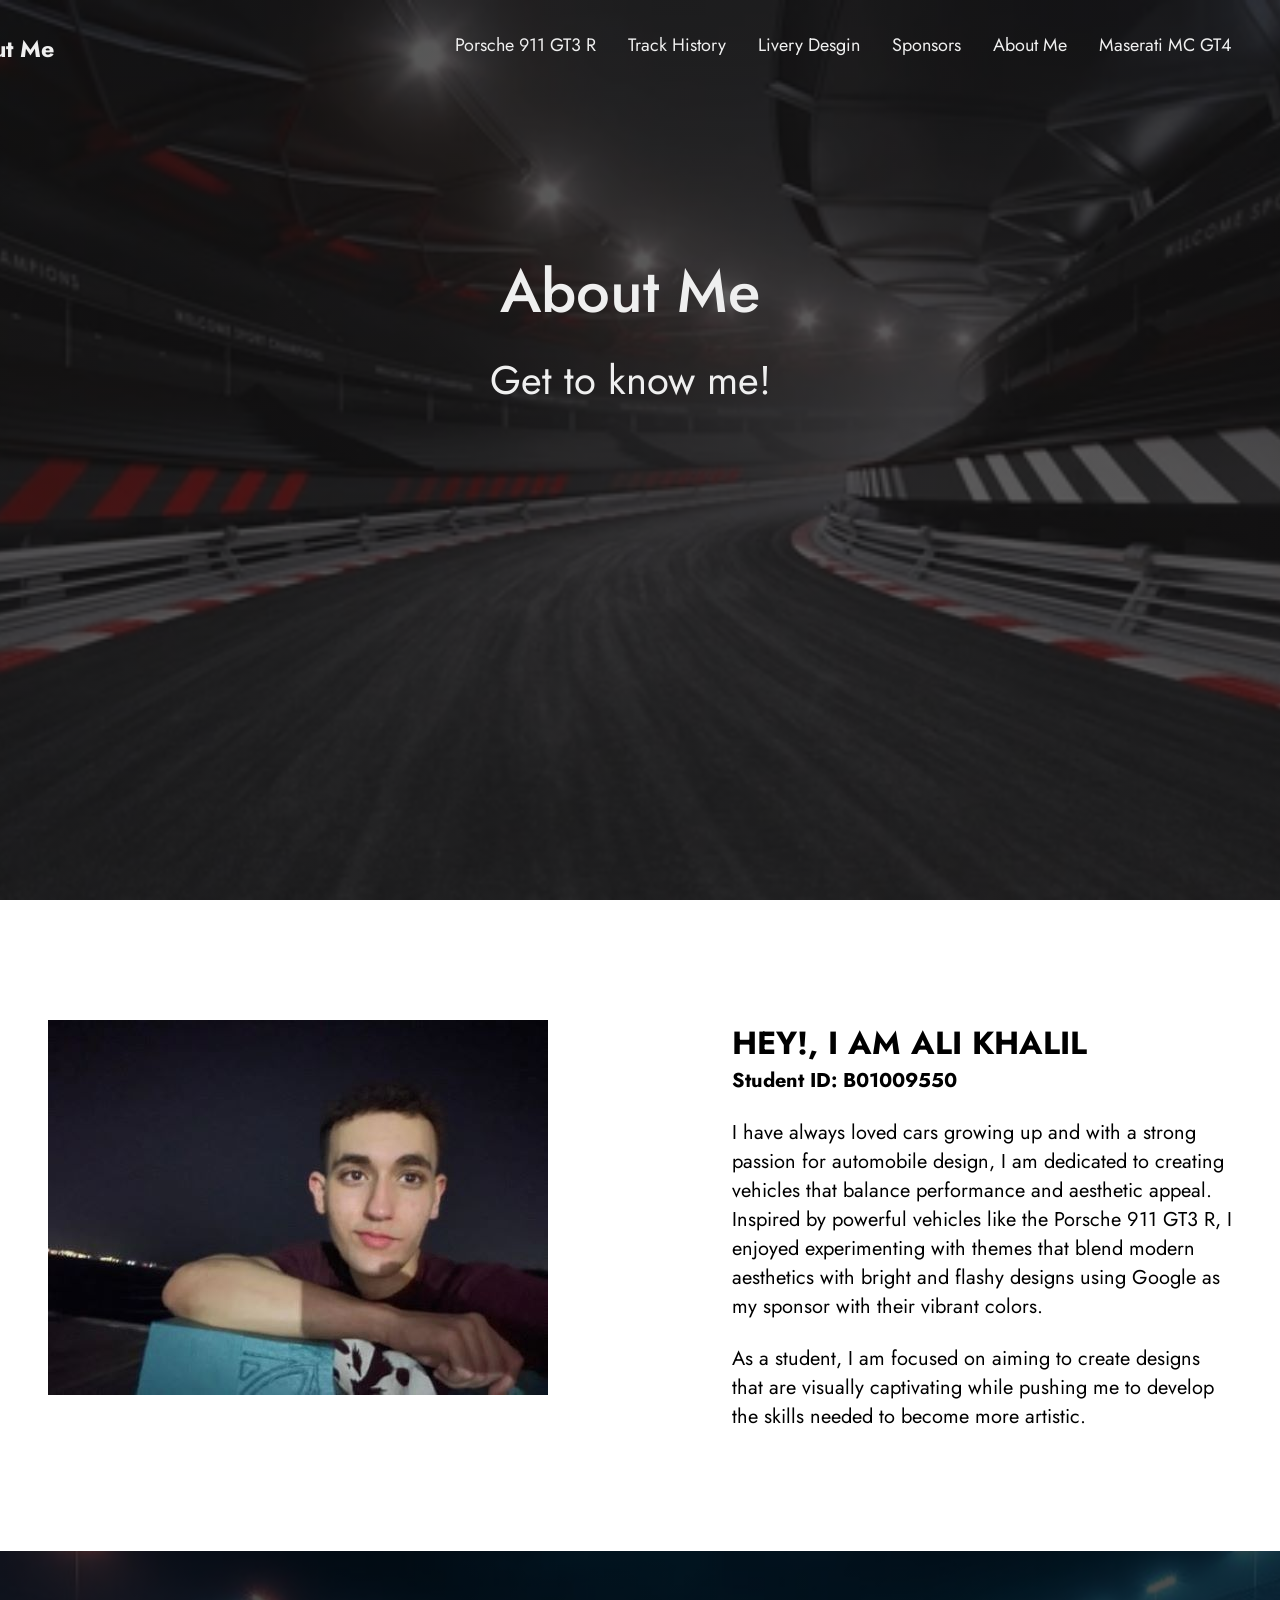
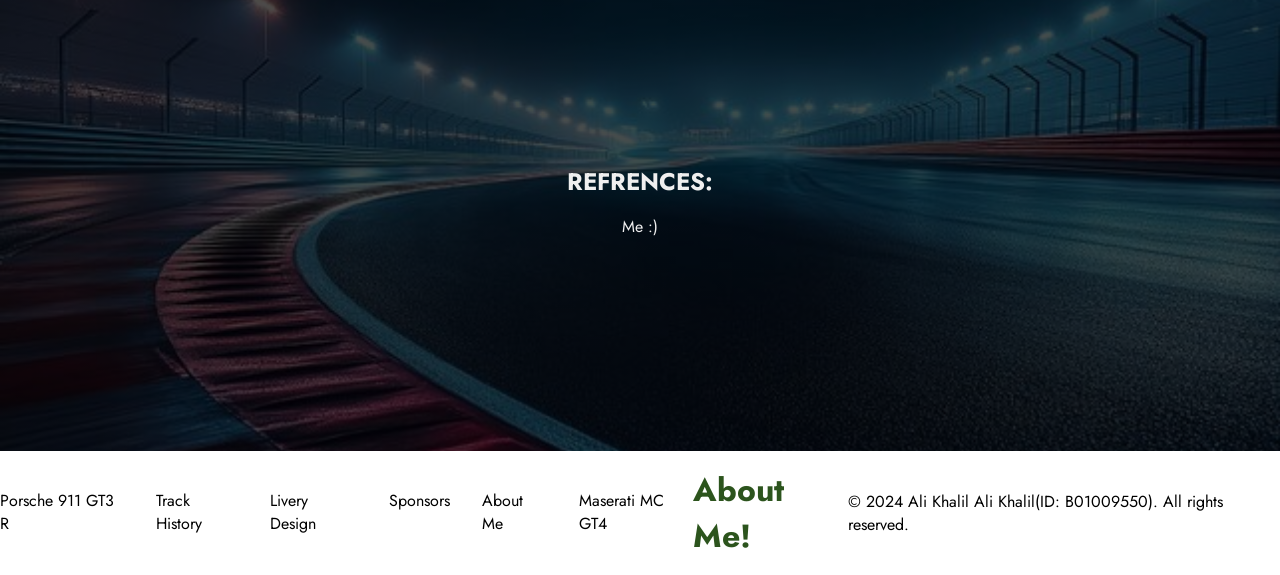
<file: about.html>
<!DOCTYPE html>
<html lang="en">
<head>
    <meta charset="UTF-8">
    <meta name="viewport" content="width=device-width, initial-scale=1.0">
    <title>Porsche 911 GT3 R 2018</title>
    <link rel="stylesheet" href="./style.css">
</head>
<body>
            <!--Main-->
    <section id="about-header">
        <div class="container">
            <nav>
                <div class="logo">
                      <h1>About Me</h1>
                </div>
                <ul class="nav-links">
                    <li><a href="index.html">Porsche 911 GT3 R</a></li>
                    <li><a href="track.html">Track History</a></li>
                    <li><a href="livery.html">Livery Desgin</a></li>
                    <li><a href="sponsors.html">Sponsors</a></li>
                    <li><a href="about.html">About Me</a></li>
                    <li><a href="maserati.html">Maserati MC GT4</a></li>
                </ul>
                <div class="menu-btn"><img src="./img/menu.svg" alt="Menu button"></div>
            </nav>

            <div class="header-content">
            <h1>About Me</h1> 
            <p>Get to know me!</p>
            </div>
        </div>
    </section>

            <!--About me-->
    <section id="about" class="container">
        <div class="about-img">
            <img src="./img/me.png.jpg" alt="" />
        </div>
        <div class="about-content">
            <h1>Hey!, I am Ali Khalil</h1>
            <p><b>Student ID: B01009550</b></p>
            <br>
            <p>I have always loved cars growing up and with a strong passion for automobile design, I am dedicated to creating vehicles that balance performance and aesthetic appeal. Inspired by powerful vehicles like the Porsche 911 GT3 R, I enjoyed experimenting with themes that blend modern aesthetics with bright and flashy designs using Google as my sponsor with their vibrant colors.</p>
            <br>
            <p>As a student, I am focused on aiming to create designs that are visually captivating while pushing me to develop the skills needed to become more artistic. </p>
        </div>
    </section>

    <!--Refrences (talk to us)-->
    <section id="refrences">
        <div class="refrences-content">
            <h1>REFRENCES:</h1>
            <p1>Me :)</p1>
        </div>
    </section>


    <footer>
        <ul class="footerlinks">
            <li><a href="index.html">Porsche 911 GT3 R</a></li>
            <li><a href="track.html">Track History</a></li>
            <li><a href="livery.html">Livery Design</a></li>
            <li><a href="sponsors.html">Sponsors</a></li>
            <li><a href="about.html">About Me</a></li>
            <li><a href="maserati.html">Maserati MC GT4</a></li>
        </ul>
        <h1 class="logo">About Me!</h1>
        <p>&copy; 2024 Ali Khalil Ali Khalil(ID: B01009550). All rights reserved.</p>
    </footer>


    <script>
        const menuBtn = document.querySelector('.menu-btn');
        const navLinks = document.querySelector('.nav-links');

        menuBtn.addEventListener('click', function() { 
            navLinks.classList.toggle('active');
         });
    </script>

</body>
</html>
</file>
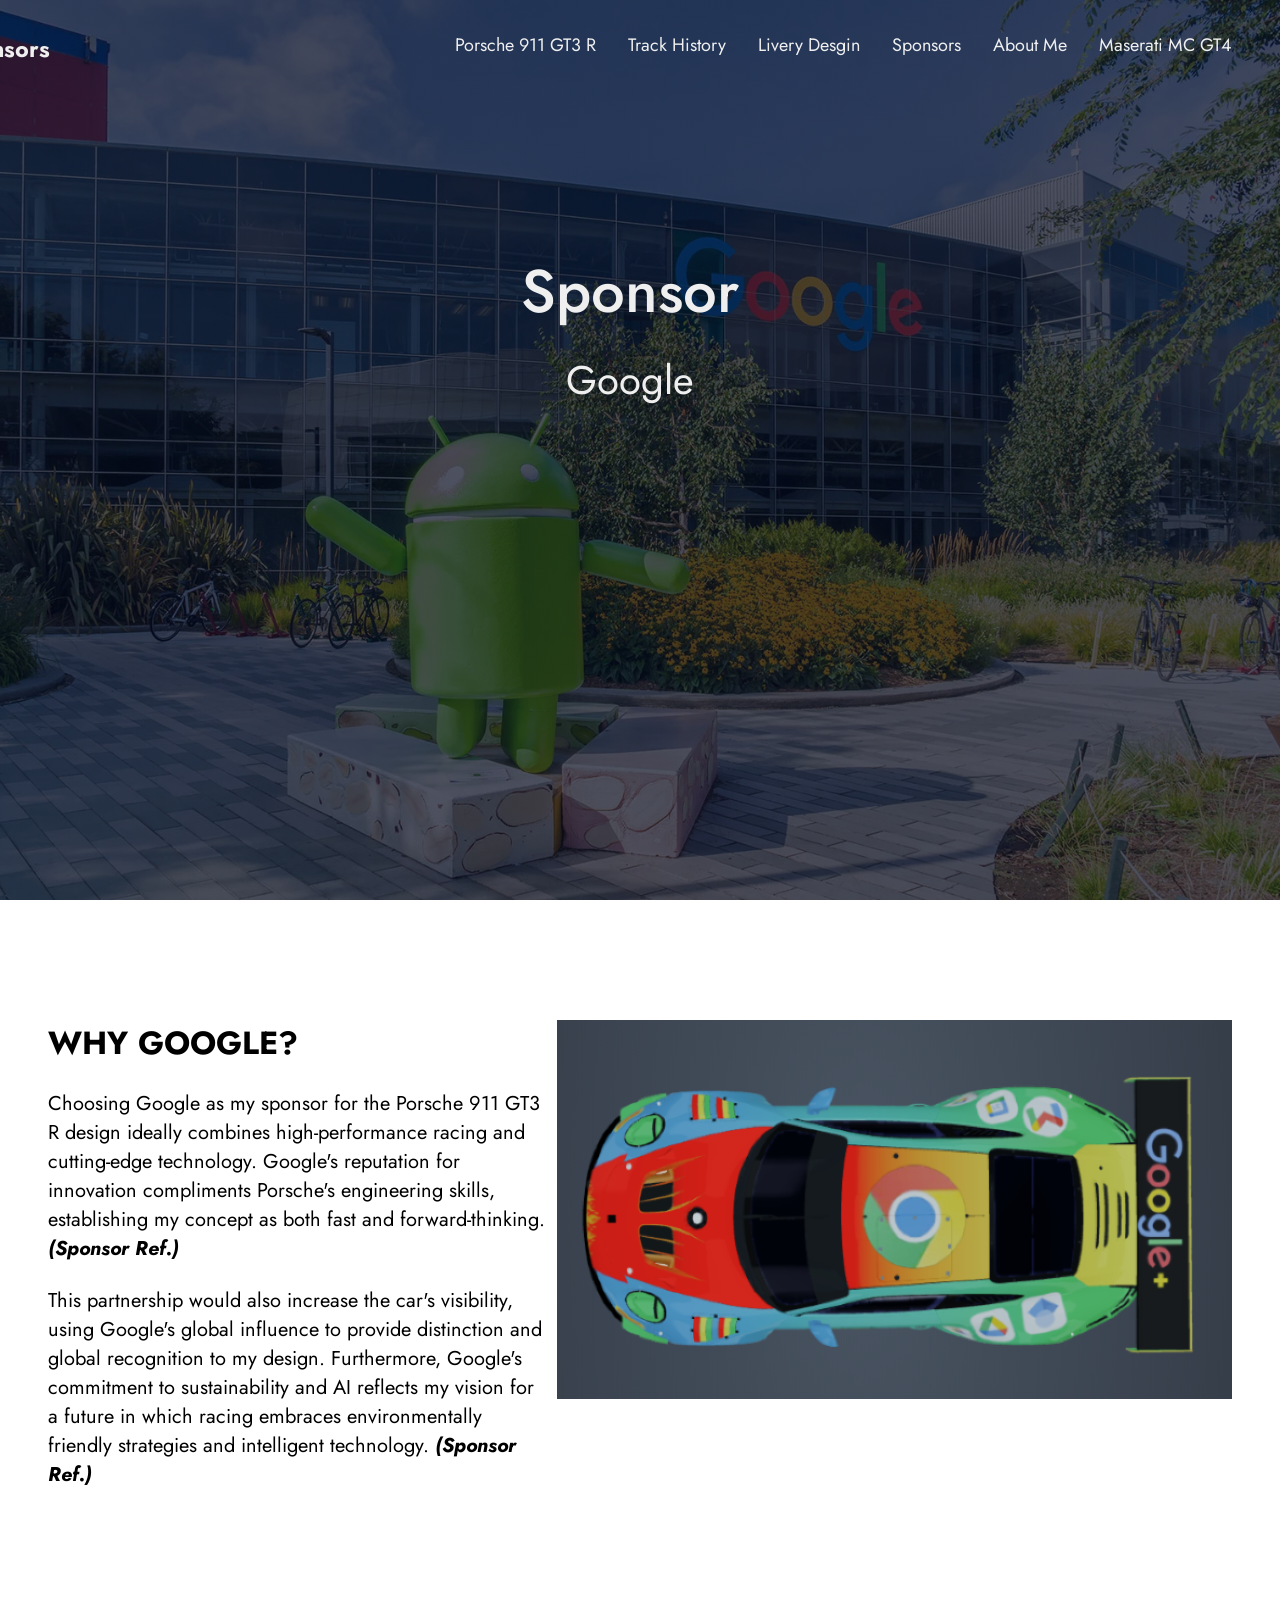
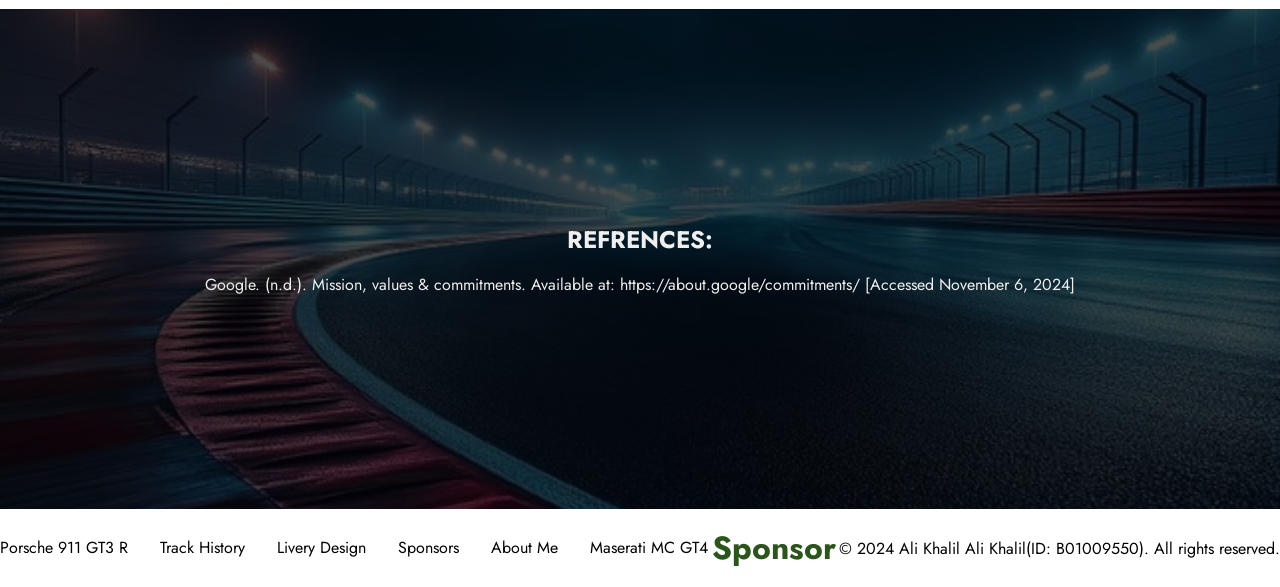
<file: sponsors.html>
<!DOCTYPE html>
<html lang="en">
<head>
    <meta charset="UTF-8">
    <meta name="viewport" content="width=device-width, initial-scale=1.0">
    <title>Porsche 911 GT3 R 2018</title>
    <link rel="stylesheet" href="./style.css">
</head>
<body>
            <!--Main-->
    <section id="sponsors-header">
        <div class="container">
            <nav>
                <div class="logo">
                      <h1>Sponsors</h1>
                </div>
                <ul class="nav-links">
                    <li><a href="index.html">Porsche 911 GT3 R</a></li>
                    <li><a href="track.html">Track History</a></li>
                    <li><a href="livery.html">Livery Desgin</a></li>
                    <li><a href="sponsors.html">Sponsors</a></li>
                    <li><a href="about.html">About Me</a></li>
                    <li><a href="maserati.html">Maserati MC GT4</a></li>
                </ul>
                <div class="menu-btn"><img src="./img/menu.svg" alt="Menu button"></div>
            </nav>

            <div class="header-content">
            <h1>Sponsor</h1> 
            <p>Google</p>
            </div>
        </div>
    </section>


            <!--Car history (about)-->
    <section id="about" class="container">
        <div class="about-content">
            <h1>Why Google?</h1>
            <br>
            <p>Choosing Google as my sponsor for the Porsche 911 GT3 R design ideally combines high-performance racing and cutting-edge technology. Google's reputation for innovation compliments Porsche's engineering skills, establishing my concept as both fast and forward-thinking. <a href="#refrences"><b><i>(Sponsor Ref.)</i></b></a></p>
            <br>
            <p>This partnership would also increase the car's visibility, using Google's global influence to provide distinction and global recognition to my design. Furthermore, Google's commitment to sustainability and AI reflects my vision for a future in which racing embraces environmentally friendly strategies and intelligent technology. <a href="#refrences"><b><i>(Sponsor Ref.)</i></b></a></p>
        </div>
        <div class="about-img">
            <img src="./img/porsche 5.png" alt="" />
        </div>
    </section>


        <!--Refrences (talk to us)-->
    <section id="refrences">
        <div class="refrences-content">
            <h1>REFRENCES:</h1>
            <p1><a href="https://about.google/commitments/">Google. (n.d.). Mission, values & commitments. Available at: https://about.google/commitments/ [Accessed November 6, 2024]</a></p1>
        </div>
    </section>

    <footer>
        <ul class="footerlinks">
            <li><a href="index.html">Porsche 911 GT3 R</a></li>
            <li><a href="track.html">Track History</a></li>
            <li><a href="livery.html">Livery Design</a></li>
            <li><a href="sponsors.html">Sponsors</a></li>
            <li><a href="about.html">About Me</a></li>
            <li><a href="maserati.html">Maserati MC GT4</a></li>
        </ul>
        <h1 class="logo">Sponsor</h1>
        <p>&copy; 2024 Ali Khalil Ali Khalil(ID: B01009550). All rights reserved.</p>
    </footer>


    <script>
        const menuBtn = document.querySelector('.menu-btn');
        const navLinks = document.querySelector('.nav-links');

        menuBtn.addEventListener('click', function() { 
            navLinks.classList.toggle('active');
         });
    </script>

</body>
</html>
</file>
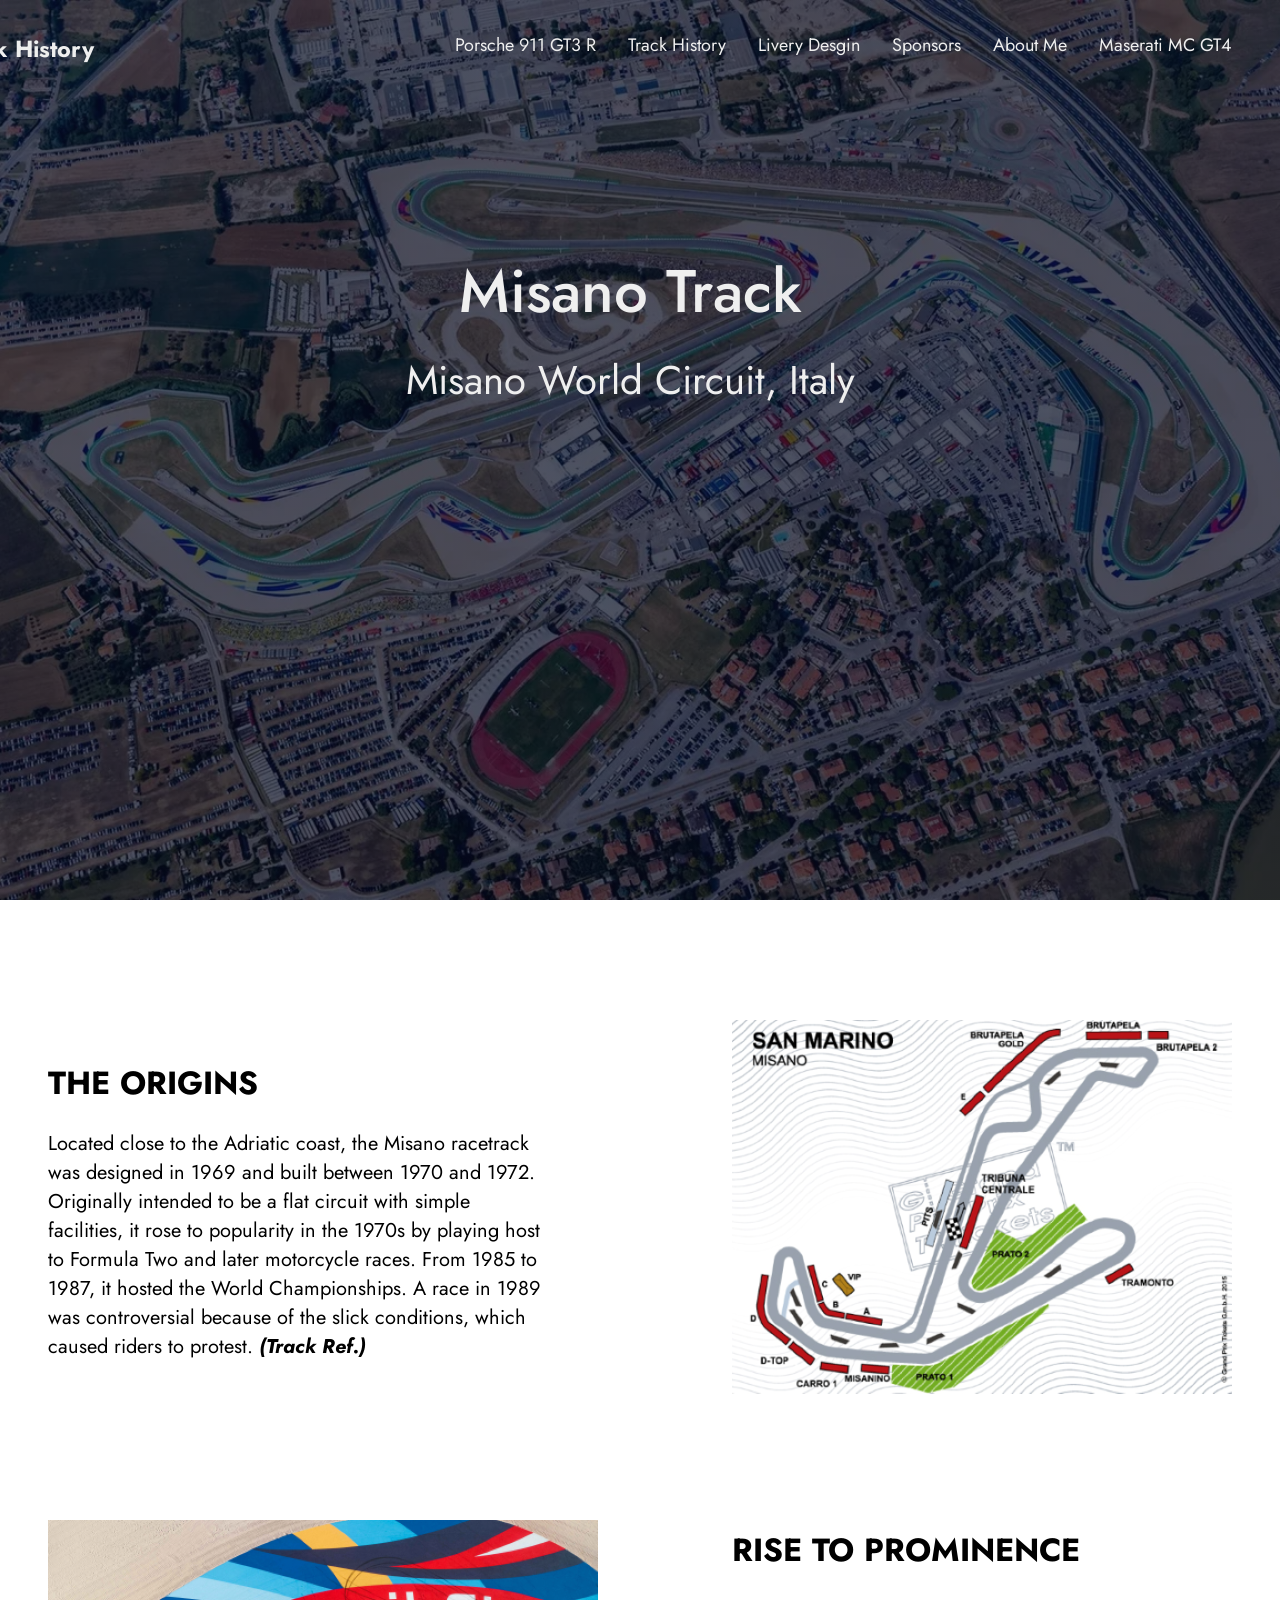
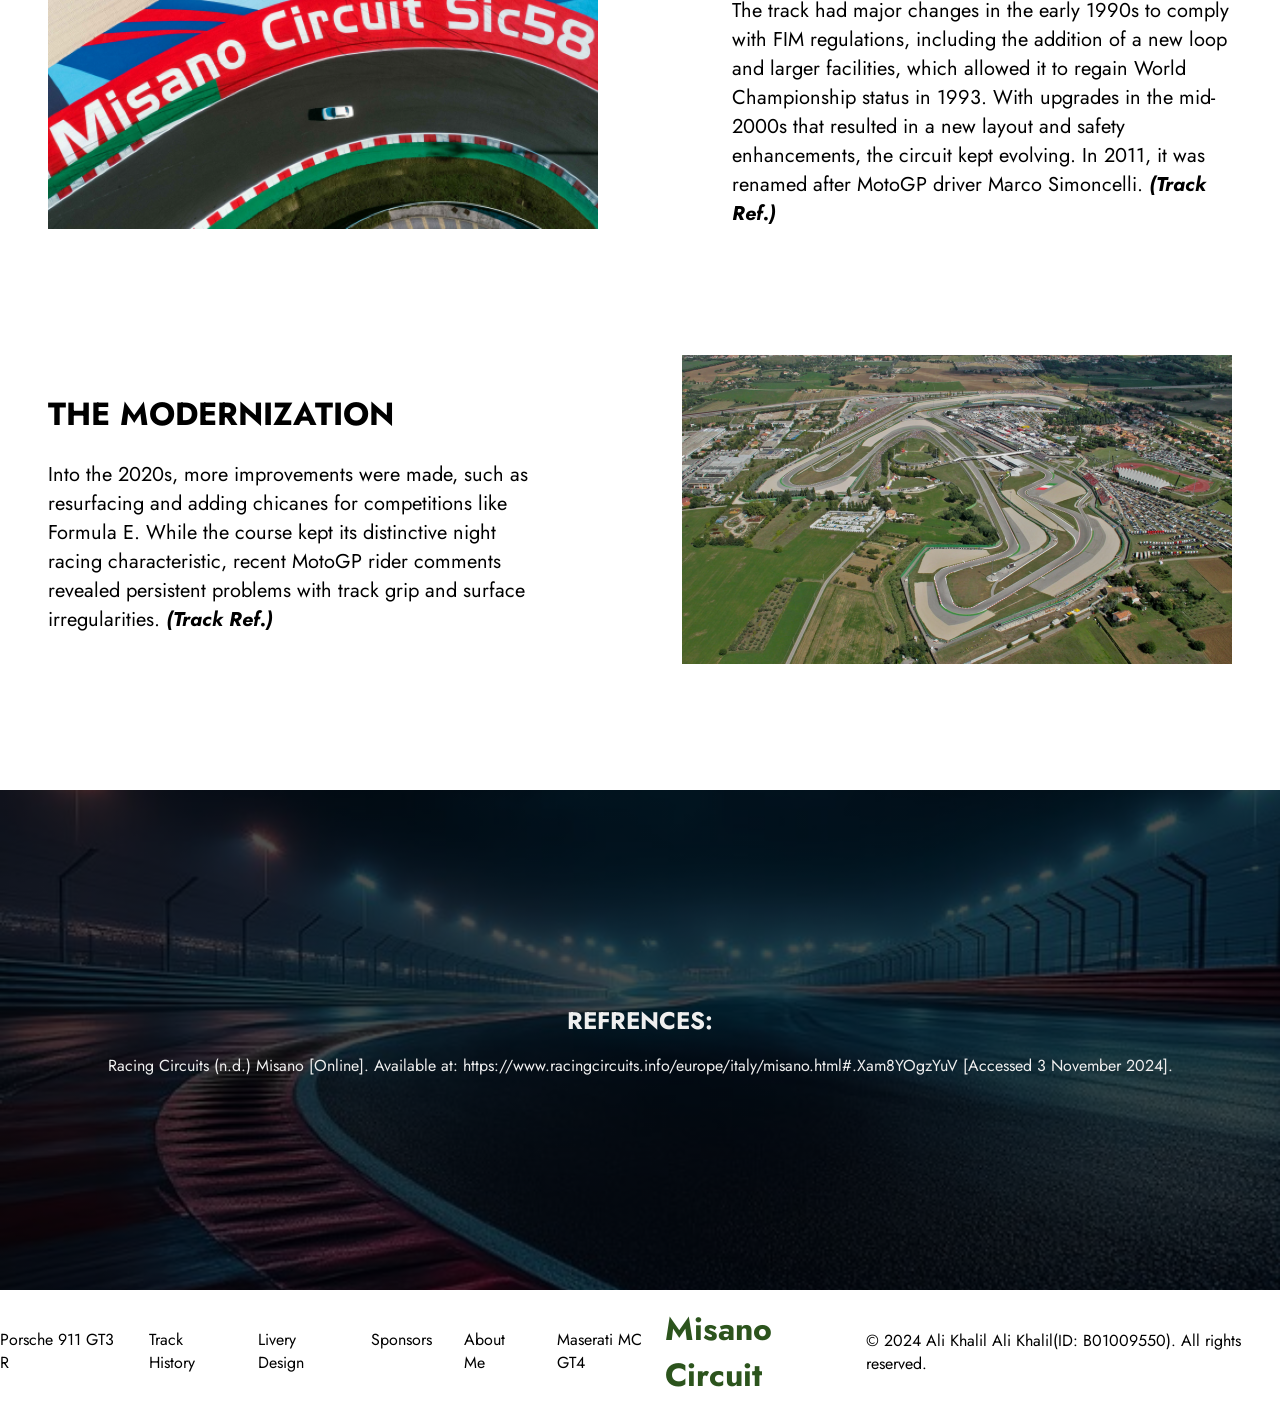
<file: track.html>
<!DOCTYPE html>
<html lang="en">
<head>
    <meta charset="UTF-8">
    <meta name="viewport" content="width=device-width, initial-scale=1.0">
    <title>Porsche 911 GT3 R 2018</title>
    <link rel="stylesheet" href="./style.css">
</head>
<body>
            <!--Main-->
    <section id="track-header">
        <div class="container">
            <nav>
                <div class="logo">
                      <h1>Track History</h1>
                </div>
                <ul class="nav-links">
                    <li><a href="index.html">Porsche 911 GT3 R</a></li>
                    <li><a href="track.html">Track History</a></li>
                    <li><a href="livery.html">Livery Desgin</a></li>
                    <li><a href="sponsors.html">Sponsors</a></li>
                    <li><a href="about.html">About Me</a></li>
                    <li><a href="maserati.html">Maserati MC GT4</a></li>
                </ul>
                <div class="menu-btn"><img src="./img/menu.svg" alt="Menu button"></div>
            </nav>

            <div class="header-content">
            <h1>Misano Track</h1> 
            <p>Misano World Circuit, Italy</p>
            </div>
        </div>
    </section>

            <!--Track history (about)-->
    <section id="about" class="container">
        <div class="about-content">
            <h1>The Origins</h1>
            <br>
            <p>Located close to the Adriatic coast, the Misano racetrack was designed in 1969 and built between 1970 and 1972. Originally intended to be a flat circuit with simple facilities, it rose to popularity in the 1970s by playing host to Formula Two and later motorcycle races. From 1985 to 1987, it hosted the World Championships. A race in 1989 was controversial because of the slick conditions, which caused riders to protest. <a href="#refrences"><b><i>(Track Ref.)</i></b></a></p>
        </div>
        <div class="about-img">
            <img src="./img/san-marino-motogp-seating-map-misano.png" alt="" />
        </div>
    </section>

    <!--Track history 2 (about)-->
    <section id="about" class="container">
        <div class="about-img">
            <img src="./img/sic58.png" alt="" />
        </div>
        <div class="about-content">
            <h1>Rise to Prominence</h1>
            <br>
            <p>The track had major changes in the early 1990s to comply with FIM regulations, including the addition of a new loop and larger facilities, which allowed it to regain World Championship status in 1993. With upgrades in the mid-2000s that resulted in a new layout and safety enhancements, the circuit kept evolving. In 2011, it was renamed after MotoGP driver Marco Simoncelli. <a href="#refrences"><b><i>(Track Ref.)</i></b></a></p>
        </div>
    </section>

    <!--Track history 3 (about)-->
    <section id="about" class="container">
        
        <div class="about-content">
            <h1>The Modernization</h1>
            <br>
            <p>Into the 2020s, more improvements were made, such as resurfacing and adding chicanes for competitions like Formula E. While the course kept its distinctive night racing characteristic, recent MotoGP rider comments revealed persistent problems with track grip and surface irregularities. <a href="#refrences"><b><i>(Track Ref.)</i></b></a></p>
        </div>
        <div class="about-img">
            <img src="./img/circuit.png" alt="" />
        </div>
    </section>

        <!--Refrences (talk to us)-->
    <section id="refrences">
        <div class="refrences-content">
            <h1>REFRENCES:</h1>
            <p1><a href="https://www.racingcircuits.info/europe/italy/misano.html#.Xam8YOgzYuV">Racing Circuits (n.d.) Misano [Online]. Available at: https://www.racingcircuits.info/europe/italy/misano.html#.Xam8YOgzYuV [Accessed 3 November 2024].</a></p1>
        </div>
    </section>

    <footer>
        <ul class="footerlinks">
            <li><a href="index.html">Porsche 911 GT3 R</a></li>
            <li><a href="track.html">Track History</a></li>
            <li><a href="livery.html">Livery Design</a></li>
            <li><a href="sponsors.html">Sponsors</a></li>
            <li><a href="about.html">About Me</a></li>
            <li><a href="maserati.html">Maserati MC GT4</a></li>
        </ul>
        <h1 class="logo">Misano Circuit</h1>
        <p>&copy; 2024 Ali Khalil Ali Khalil(ID: B01009550). All rights reserved.</p>
    </footer>


    <script>
        const menuBtn = document.querySelector('.menu-btn');
        const navLinks = document.querySelector('.nav-links');

        menuBtn.addEventListener('click', function() { 
            navLinks.classList.toggle('active');
         });
    </script>

</body>
</html>
</file>
<file: style.css>
@import url("https://fonts.googleapis.com/css2?family=Jost:ital,wght@0,100..900;1,100..900&display=swap");

:root {
    --primary-light: #74a84a;
    --primary-dark: #2c541d;
    --black: #000000;
    --white: #efefef;
}

* {
    margin: 0;
    padding: 0;
    box-sizing: border-box;
}

body {
    font-family: "Jost", sans-serif;
    overflow-x: hidden;
}

a {
    text-decoration: none;
    color: inherit;
}

#header {
    width: 100vw;
    min-height: 100vh;
    background-image: linear-gradient(rgba(18, 15, 15, 0.7),rgba(21, 18, 18, 0.7)),url("./img/gifcar.gif");
    background-position: center;
    background-size: cover;
}

#track-header {
    width: 100vw;
    min-height: 100vh;
    background-image: linear-gradient(rgba(4,9,30,0.7),rgba(4,9,30,0.7)),url("./img/misano-world-circuit-aerial.png");
    background-position: center;
    background-size: cover;
}

#livery-header {
    width: 100vw;
    min-height: 100vh;
    background-image: linear-gradient(rgba(4,9,30,0.7),rgba(4,9,30,0.7)),url("./img/acc7.png");
    background-position: center;
    background-size: cover;
}

#sponsors-header {
    width: 100vw;
    min-height: 100vh;
    background-image: linear-gradient(rgba(4,9,30,0.7),rgba(4,9,30,0.7)),url("./img/google3.png");
    background-position: center;
    background-size: cover;
}

#about-header {
    width: 100vw;
    min-height: 100vh;
    background-image: linear-gradient(rgba(18, 17, 17, 0.7),rgba(22, 21, 21, 0.7)),url("./img/track2.png");
    background-position: center;
    background-size: cover;
}

#maserati-header {
    width: 100vw;
    min-height: 100vh;
    background-image: linear-gradient(rgba(4,9,30,0.7),rgba(4,9,30,0.7)),url("./img/mas7.png");
    background-position: center;
    background-size: cover;
}

.container {
    max-width: 1200px;
    margin: auto;
    padding: 0 8px;
}

nav {
    display: flex;
    justify-content: space-between;
    padding: 32px 0;
}

nav ul {
    display: flex;
    list-style: none;
    gap: 32px;
    font-size: 18px;
    color: var(--white);
}

nav ul li::after{
    content: '';
    width: 0%;
    height: 2px;
    background: #e5ff00;
    display: block;
    margin: auto;
    transition: 0.5s;
}

nav ul li:hover::after{
    width: 100%;
}

footer ul li::after{
    content: '';
    width: 0%;
    height: 2px;
    background: #000000;
    display: block;
    margin: auto;
    transition: 0.5s;
}

footer ul li:hover::after{
    width: 100%;
}

nav .logo {
    font-size: 20px;
    text-indent: -100px;
    color: var(--white);
}

.header-content {
    display: flex;
    flex-direction: column;
    align-items: center;
    justify-content: center;
    gap: 16px;
    margin-top: 150px;
    text-indent: -20px;
}

.header-content h1 {
    font-size: 60px;
    color: var(--white);
    font-weight: 500;
}

.header-content p {
    font-size: 40px;
    color: var(--white);
}

.primary-btn {
    padding: 10px 24px;
    background-color: var(--primary-light);
    color: white;
    border: none;
    cursor: pointer;
    transition: all 0.3s ease;
}

.primary-btn:hover {
    background-color: var(--primary-dark);
}

.menu-btn {
    position: absolute;
    right: 16px;
    top: 16px;
    background: var(--primary-light);
    padding: 8px 12px;
    border-radius: 4px;
    display: flex;
    align-items: center;
    justify-content: center;
    display: none;
}

#car-facts {
    display: flex;
    margin-top: 120px;
    gap: 100px;
    justify-content: center;
    flex-wrap: wrap;
}

.facts p {
    font-size: 25px;
    color: grey;
}

.facts img {
    max-width: 100%;
}

#about {
    display: flex;
    margin-top: 120px;
    justify-content: space-between;
    flex-wrap: wrap;
}

.about-content {
    max-width: 500px;
    display: flex;
    flex-direction: column;
    justify-content: center;
}

.about-content h1 {
    font-size: 32px;
    color: var(--black);
    text-transform: uppercase;
}

.about-content p {
    font-size: 20px;
}

#about img {
    max-width: 100%;
}

#refrences {
    background-image: linear-gradient(rgba(0, 0, 0, 0.7),rgba(0, 0, 0, 0.7)),url("./img/track.png");
    background-size: cover;
    background-position: center;
    min-height: 500px;
    margin-top: 120px;
}

.refrences-content {
    display: flex;
    align-items: center;
    flex-direction: column;
    justify-content: center;
    height: 500px;
    gap: 16px;
    padding: 0 16px;
}

.refrences-content h1 {
    color: var(--white);
}

.refrences-content p1 {
    color: var(--white);
    
}

footer {
    display: flex;
    justify-content: space-between;
    padding: 16px 0;
    align-items: center;
}

footer ul {
    display: flex;
    list-style: none;
    gap: 32px;
}

footer .logo {
    color: var(--primary-dark);
}

@media only screen and (max-width: 520px) {
    #header {
        min-height: 50vh;
    }
    .header-content h1 {
        font-size: 32px;
    }
    .header-content p {
        font-size: 24px;
    }
    nav {
        padding: 16px;
    }
    .menu-btn {
        display: block;
    }
    nav ul {
        position: absolute;
        top: 0;
        right: 0;
        flex-direction: column;
        background-color: gray;
        width: 80%;
        height: 100%;
        align-items: end;
        padding-top: 80px;
        margin-right: -900px;
        transition: all 0.3s ease;
    }
    nav ul.active {
        margin-right: 0;
    }
    nav li {
        border-bottom: 1px solid var(--primary-dark);
        width: 100%;
        padding: 8px 16px;
        text-align: right;
    }
    footer {
        flex-direction: column;
        align-items: center;
        padding: 32px 0;
    }
}
</file>
